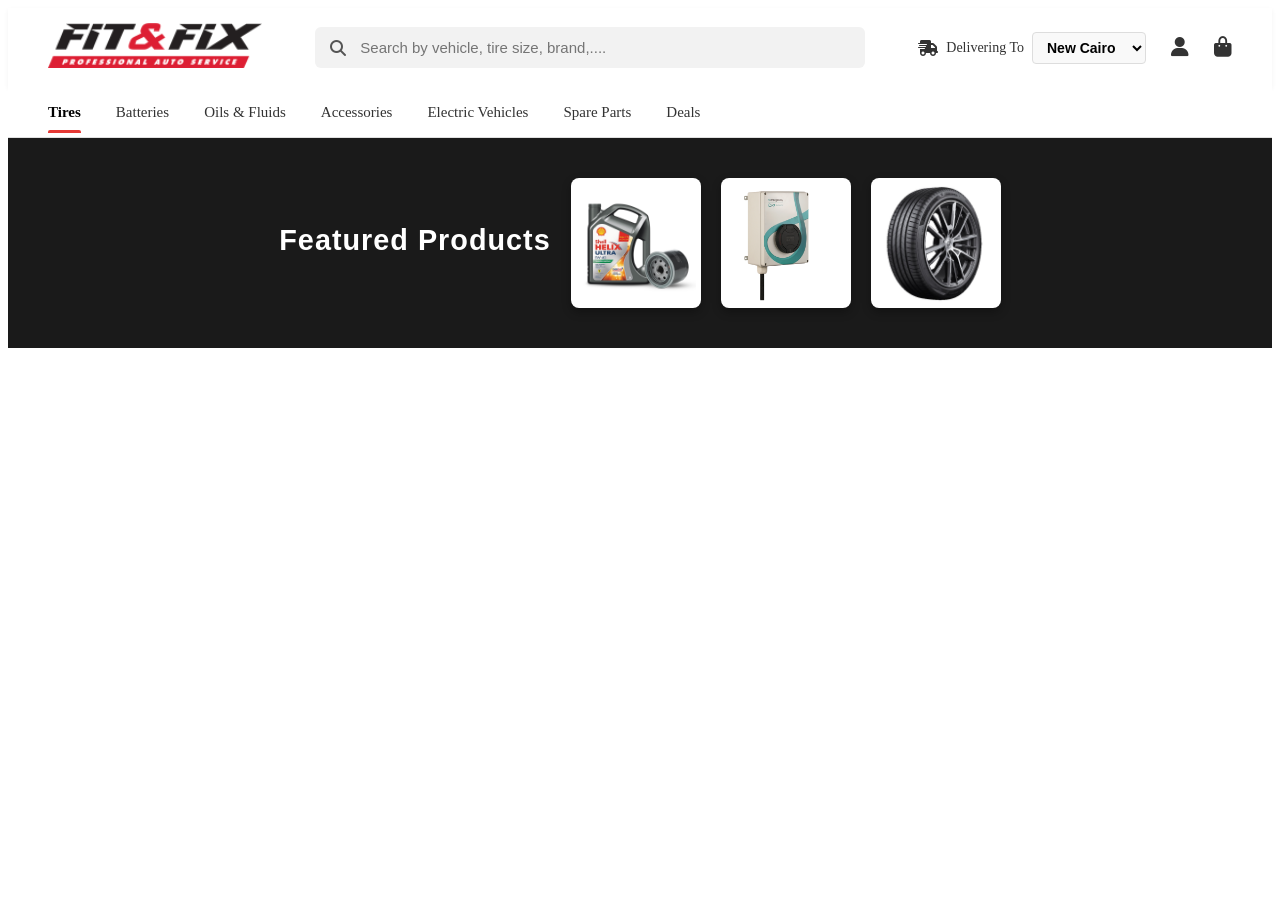
<file: index.html>
<!DOCTYPE html>
<html lang="en">

<head>
    <meta charset="UTF-8">
    <meta name="viewport" content="width=device-width, initial-scale=1.0">
    <title>Fit and fix</title>
    <link rel="stylesheet" href="simple css.css">
    <link rel="stylesheet" href="https://cdnjs.cloudflare.com/ajax/libs/font-awesome/6.4.0/css/all.min.css">
    <link rel="icon" type="image/png" href="download.png">
</head>

<body>



    <nav class="navbar">
        <div class="nav-logo">
            <img src="pixels.png" alt="Fit and fix">
        </div>


        <div class="search-container">
            <i class="fa-solid fa-magnifying-glass icon"></i>
            <input class="search" type="search" placeholder="Search by vehicle, tire size, brand,....">
        </div>


        <div class="nav-right">
            <!-- Delivery with Dropdown -->
            <div class="delivery-dropdown">
                <i class="fa-solid fa-truck-fast"></i>
                <span>Delivering To</span>
                <select class="city-select">
                    <option value="cairo">Cairo</option>
                    <option value="giza">Giza</option>
                    <option value="alexandria">Alexandria</option>
                    <option value="new-cairo" selected>New Cairo</option>
                </select>
            </div>


            <a href="Rigester icon.html" class="nav-icon">
                <i class="fa-solid fa-user"></i>
            </a>
            <a href="#" class="nav-icon">
                <i class="fa-solid fa-bag-shopping"></i>
            </a>
        </div>
    </nav>


    <section class="categories-section">
        <div class="categories-container">
            <a href="tires.html" target="_blank" class="category-item active">Tires</a>
            <a href="batteries.html" target="_blank" class="category-item">Batteries</a>
            <a href="oils-and-fluids.html" target="_blank" class="category-item">Oils & Fluids</a>
            <a href="accessories.html" target="_blank" class="category-item">Accessories</a>
            <a href="electric-vehicles.html" target="_blank" class="category-item">Electric Vehicles</a>
            <a href="spare-parts.html" target="_blank" class="category-item">Spare Parts</a>
            <a href="deals.html" target="_blank" class="category-item">Deals</a>
        </div>
    </section>
    <footer>
        <div>
            <h1>Featured Products</h1>
            <img src="55052_44151.jpg" alt="oil">
            <img src="45degrees_charger_1.png" alt="spare-parts">
            <img src="bridgestone_turanza_6_215-50r17_1_.jpg" alt="Tires">
        </div>
    </footer>


</body>

</html>
</file>
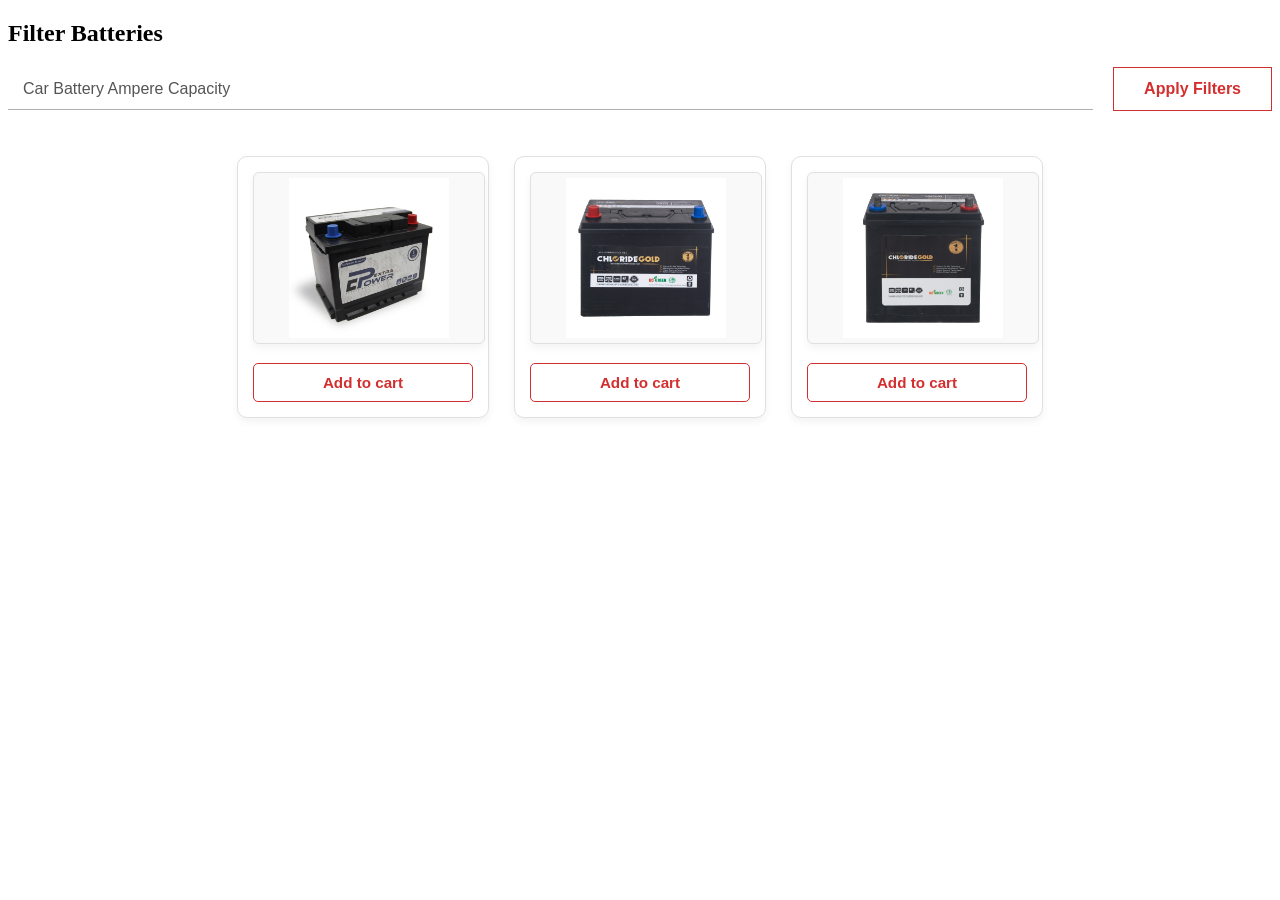
<file: batteries.html>
<!DOCTYPE html>
<html lang="en">
<head>
    <meta charset="UTF-8">
    <meta name="viewport" content="width=device-width, initial-scale=1.0">
    <link rel="stylesheet" href="batteries.css">
    <title>batteries</title>
    <link rel="icon" type="image/png" href="car-battery-solid-full.svg">
</head>
<body>

        <h2  class="filter-header">Filter Batteries</h2>
    
    <div class="filter-body">
        <div class="dropdown-wrapper">
            <select class="filter-select">
                <option value="" disabled selected>Car Battery Ampere Capacity</option>
                <option value="45">45A</option>
                <option value="55">55A</option>
                <option value="70">70A</option>
                <option value="90">90A</option>
            </select>
        </div>
        
        <button class="apply-btn">Apply Filters</button>
    </div>



<div class="batteries-container">
    <div class="product-card">
        <img src="chloride_extra_power_car_battery_1262_ah_r_-_td70l_1__1.jpg" alt="Chloride Car Battery">
        <button class="cart-btn">Add to cart</button>
    </div>

    <div class="product-card">
        <img src="fit_fix_chloride_gold_ns70_65_ah_1_.jpg" alt="Chloride Gold NS70">
        <button class="cart-btn">Add to cart</button>
    </div>

    <div class="product-card">
        <img src="fit_fix_chloride_gold_car_battery_ns40zl_36_ah_1_.jpg" alt="Chloride Gold NS40ZL">
        <button class="cart-btn">Add to cart</button>
    </div>
</div>


    </div>
</body>
</html>
</file>
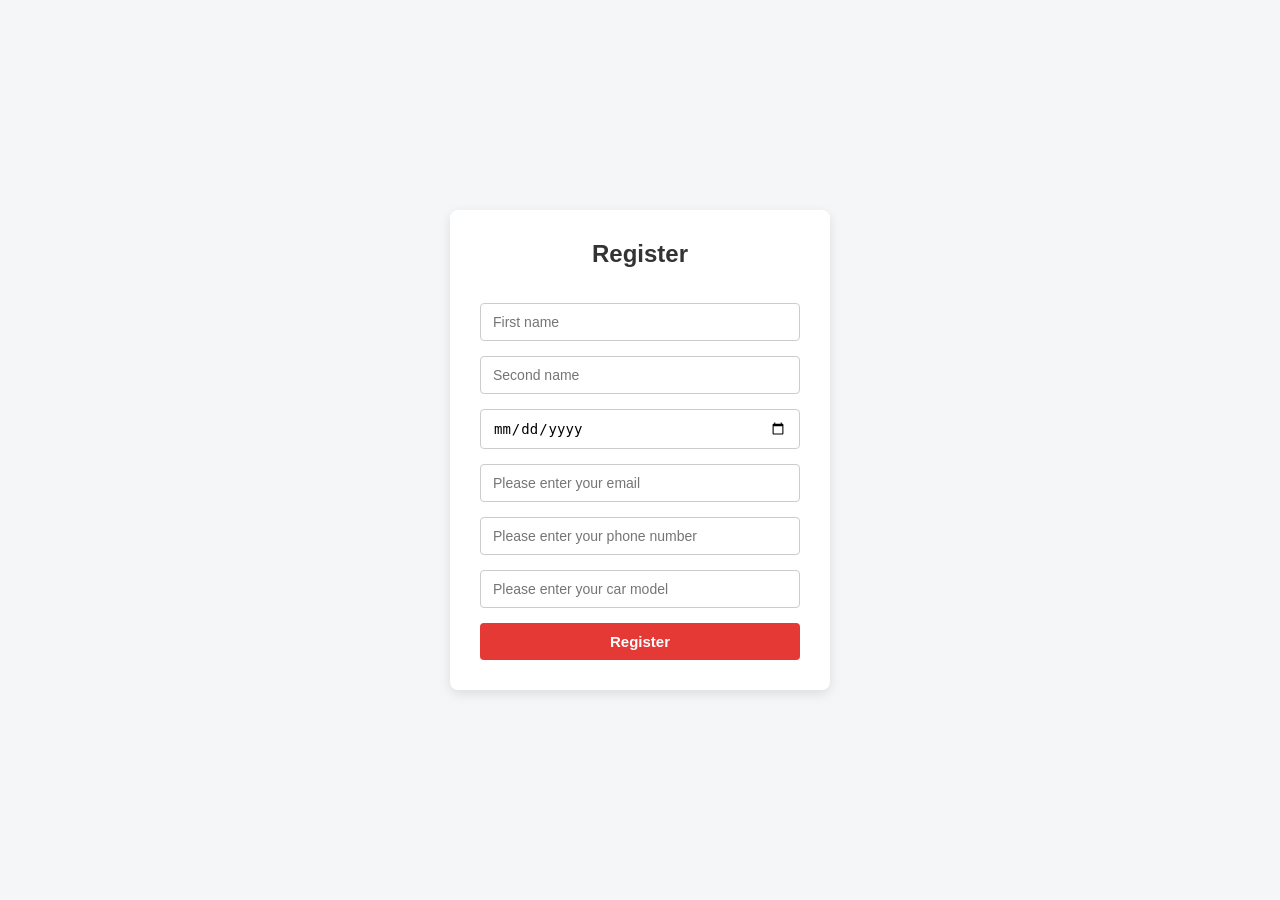
<file: Rigester icon.html>
<!DOCTYPE html>
<html lang="en">
<head>
    <meta charset="UTF-8">
    <meta name="viewport" content="width=device-width, initial-scale=1.0">
    <title>Registration</title>
    <link rel="stylesheet" href="Rigester.css">
</head>
<body>

   <form action="thankyou.html">

     <div class="form-container">
        <h2>Register</h2>
        
        <input placeholder="First name" type="text" maxlength="15" minlength="2" required>
        <input placeholder="Second name" type="text" maxlength="15" minlength="2" required>
        <input type="date" required>
        <input placeholder="Please enter your email" type="email" maxlength="30" minlength="5" required>
        <input placeholder="Please enter your phone number" type="tel" maxlength="15" minlength="10" required>
        <input placeholder="Please enter your car model" type="text" maxlength="12" minlength="3" required>
        
        <button type="submit">
            <a href="thankyou.html">Register</a>
        </button>
    </div>
   </form>

</body>
</html>
</file>
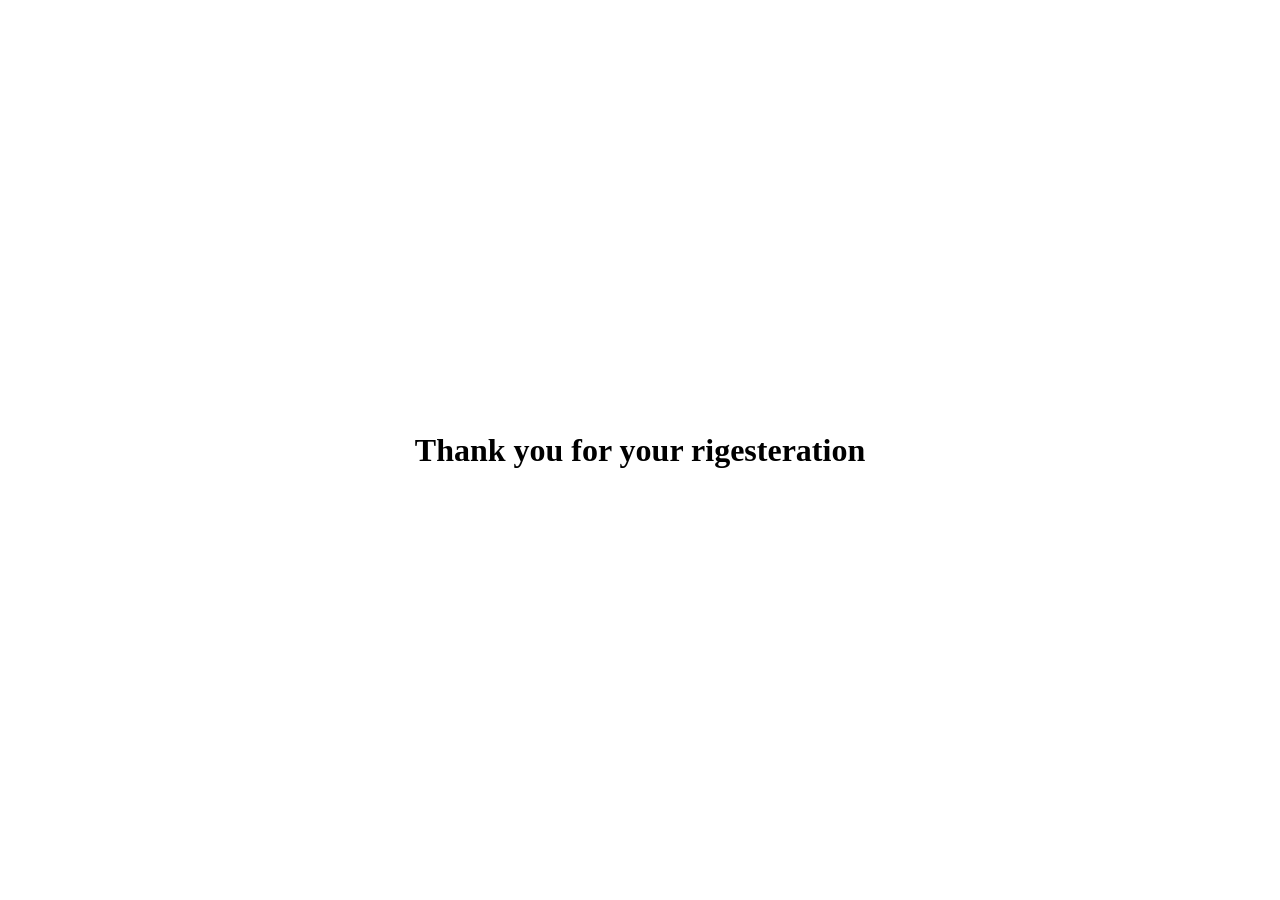
<file: thankyou.html>
<!DOCTYPE html>
<html lang="en">
<head>
    <meta charset="UTF-8">
    <title>Thank You</title>
    <link rel="stylesheet" href="thank.css">
</head>
<body>
    <h1>Thank you for your rigesteration</h1>
</body>
</html>
</file>
<file: simple css.css>
/* Container to control layout and relative positioning */
.search-container {
    position: relative;
    width: 100%;
    max-width: 500px; /* Adjust width as needed */
}

/* Style the search input and add left padding so text doesn't overlap the icon */
.search-container .search {
    width: 100%;
    padding: 12px 12px 12px 45px; /* 45px on the left leaves room for the icon */
    box-sizing: border-box;
    font-size: 16px;
    border: 1px solid #ccc;
    border-radius: 8px;
    outline: none;
}

/* Position the icon perfectly inside the left side of the input */
.search-container .icon {
    position: absolute;
    top: 50%;
    left: 15px;
    transform: translateY(-50%); /* Centers the icon vertically */
    color: #888;
    font-size: 16px;
}
/* Main Navbar Layout */
.navbar {
    display: flex;
    align-items: center;
    justify-content: space-between; /* Pushes Logo to left, Search to middle, Nav-right to right */
    padding: 15px 40px;
    background-color: #ffffff;
    box-shadow: 0 2px 5px rgba(0,0,0,0.05);
}

/* Logo */
.nav-logo img {
    height: 45px;
}

/* Search Bar (Middle) */
.search-container {
    position: relative;
    flex: 1;
    max-width: 550px;
    margin: 0 30px;
}

.search-container .search {
    width: 100%;
    padding: 12px 15px 12px 45px;
    background-color: #f2f2f2;
    border: none;
    border-radius: 6px;
    font-size: 15px;
    outline: none;
}

.search-container .icon {
    position: absolute;
    top: 50%;
    left: 15px;
    transform: translateY(-50%);
    color: #555;
    font-size: 16px;
}

/* Right Side Section */
.nav-right {
    display: flex;
    align-items: center;
    gap: 25px;
}

/* Delivery & City Dropdown styling */
.delivery-dropdown {
    display: flex;
    align-items: center;
    gap: 8px;
    font-size: 14px;
    color: #333;
}

.delivery-dropdown i {
    font-size: 16px;
}

/* Style the city dropdown menu */
.city-select {
    padding: 6px 10px;
    font-size: 14px;
    font-weight: bold;
    border: 1px solid #ddd;
    border-radius: 4px;
    background-color: #f9f9f9;
    cursor: pointer;
    outline: none;
}

/* Icons on the far right */
.nav-icon {
    font-size: 20px;
    color: #333;
    text-decoration: none;
}
/* Section Wrapper */
.categories-section {
    background-color: #ffffff;
    border-bottom: 1px solid #e0e0e0;
    padding: 0 40px;
}

/* Flexbox container to align items horizontally in a row */
.categories-container {
    display: flex;
    align-items: center;
    gap: 35px; /* Space between each category */
    max-width: 1200px;
    height: 50px;
}

/* Individual Category Links */
.category-item {
    position: relative;
    text-decoration: none;
    color: #333333;
    font-size: 15px;
    font-weight: 500;
    padding: 12px 0;
    transition: color 0.2s ease;
}

/* Hover effect */
.category-item:hover {
    color: #d32f2f; /* Red color on hover */
}

/* Active or Selected Link Styling (like 'Tires' in the photo) */
.category-item.active {
    color: #000000;
    font-weight: 600;
}

/* The red indicator line underneath the active item */
.category-item.active::after {
    content: '';
    position: absolute;
    bottom: 0;
    left: 0;
    width: 100%;
    height: 3px;
    background-color: #e53935; /* Fit & Fix Red */
    border-radius: 2px 2px 0 0;
}
footer {
    background-color: #1a1a1a; /* لون خلفية داكن ومناسب لأسفل الصفحة */
    color: #ffffff;            /* لون النص */
    padding: 40px 20px;       /* مسافة داخلية من الأعلى والأسفل والجوانب */
    text-align: center;       /* محاذاة النص في المنتصف */
}

footer h1 {
    font-size: 1.8rem;
    margin-bottom: 25px;
    font-family: Arial, sans-serif;
    letter-spacing: 1px;
}

/* لتنسيق الحاوية التي تضم الصور */
footer div {
    display: flex;
    justify-content: center; /* توسيط الصور أفقيًا */
    align-items: center;     /* محاذاة الصور رأسيًا */
    gap: 20px;               /* مسافة متساوية بين الصور */
    flex-wrap: wrap;         /* السماح للصور بالانتقال للسطر التالي في الشاشات الصغيرة */
}

/* لتنسيق الصور وتوحيد أحجامها */
footer img {
    width: 120px;            /* عرض ثابت لكل صورة */
    height: 120px;           /* ارتفاع ثابت */
    object-fit: cover;       /* الحفاظ على أبعاد الصورة دون تشويهها */
    border-radius: 8px;      /* حواف دائرية خفيفة */
    background-color: #fff;  /* خلفية بيضاء للصور إذا كانت شفافة */
    padding: 5px;
    box-shadow: 0 4px 10px rgba(0, 0, 0, 0.3); /* ظل خفيف لإبراز المنتجات */
    transition: transform 0.3s ease, box-shadow 0.3s ease; /* حركة سلسة عند التمرير */
}

/* تأثير عند تمرير الماوس على الصور (Hover) */
footer img:hover {
    transform: translateY(-5px) scale(1.05); /* تكبير ورفع الصورة قليلاً */
    box-shadow: 0 6px 15px rgba(0, 0, 0, 0.5);
}
</file>
<file: batteries.css>
/* الحاوية الرئيسية للفلتر */
.filter-container {
    background-color: #f9f9f9;
    border: 1px solid #e0e0e0;
    padding: 25px 30px;
    font-family: Arial, sans-serif;
    max-width: 900px;
    margin: 20px auto;
}

/* رأس الفلتر (العنوان و Clear all) */
.filter-header {
    display: flex;
    justify-content: space-between;
    align-items: center;
    margin-bottom: 20px;
}

.filter-header h2 {
    font-size: 1.25rem;
    font-weight: bold;
    color: #000;
    margin: 0;
}

.clear-all {
    color: #d32f2f;
    text-decoration: underline;
    font-size: 0.95rem;
    font-weight: bold;
}

.clear-all:hover {
    color: #b71c1c;
}

/* جسم الفلتر (القائمة المنسدلة وزر التطبيق) */
.filter-body {
    display: flex;
    gap: 20px;
    align-items: center;
    margin-bottom: 15px;
}

/* تصميم قائمة الاختيار */
.dropdown-wrapper {
    position: relative;
    flex-grow: 1;
}

.filter-select {
    width: 100%;
    padding: 12px 15px;
    background-color: transparent;
    border: none;
    border-bottom: 1px solid #b0b0b0;
    font-size: 1rem;
    color: #555;
    appearance: none; /* إخفاء السهم الافتراضي للمتصفح */
    outline: none;
    cursor: pointer;
}

.filter-select:focus {
    border-bottom-color: #d32f2f;
}

.dropdown-arrow {
    position: absolute;
    right: 10px;
    top: 50%;
    transform: translateY(-50%);
    color: #333;
    pointer-events: none;
    font-size: 0.8rem;
}

/* زر تطبيق الفلاتر */
.apply-btn {
    background-color: #fff;
    color: #d32f2f;
    border: 1px solid #d32f2f;
    padding: 12px 30px;
    font-size: 1rem;
    font-weight: bold;
    cursor: pointer;
    transition: all 0.3s ease;
    white-space: nowrap;
}

.apply-btn:hover {
    background-color: #d32f2f;
    color: #fff;
}

/* الفوتر السفلي (رابط المساعدة) */
.filter-footer {
    margin-top: 10px;
}

.help-link {
    color: #d32f2f;
    text-decoration: underline;
    font-size: 0.9rem;
    display: inline-flex;
    align-items: center;
    gap: 5px;
}

.info-icon {
    font-size: 1rem;
}
/* الحاوية التي تضم صور البطاريات */
.batteries-container {
    display: flex;
    justify-content: center; /* توسيط الصور أفقيًا */
    align-items: center;     /* محاذاة الصور رأسيًا */
    gap: 25px;               /* مسافة مريحة بين الصور */
    flex-wrap: wrap;         /* السماح للصور بالانتقال للسطر التالي في الشاشات الصغيرة */
    padding: 30px;
    background-color: #fff;  /* خلفية نظيفة */
}

/* تنسيق صور المنتجات وتوحيد الأبعاد */
.batteries-container img {
    width: 180px;            /* عرض ثابت ومناسب لصور البطاريات */
    height: 180px;           /* ارتفاع ثابت لضمان التناسق */
    object-fit: contain;     /* عرض الصورة كاملة دون قص أجزاء منها (مهم جداً لصور المنتجات) */
    background-color: #f9f9f9; /* خلفية خفيفة خلف الصورة إذا كانت الشفافية عالية */
    border: 1px solid #e0e0e0; /* إطار خفيف وراقي حول الصورة */
    border-radius: 8px;      /* حواف دائرية ناعمة */
    padding: 10px;           /* مسافة داخلية لكي لا يلتصق المنتج بالإطار */
    box-shadow: 0 4px 8px rgba(0, 0, 0, 0.05); /* ظل خفيف جداً ونظيف */
    transition: transform 0.3s ease, box-shadow 0.3s ease; /* حركة سلسة */
}

/* تأثير عند تمرير الماوس فوق الصورة (Hover) */
.batteries-container img:hover {
    transform: translateY(-5px); /* رفع الصورة للأعلى قليلاً */
    box-shadow: 0 8px 16px rgba(0, 0, 0, 0.12); /* تفعيل ظل أعمق لإبراز المنتج */
    border-color: #d32f2f;   /* تغيير لون الإطار عند التمرير (اختياري، يتماشى مع لون أزرار الفلتر) */
}
/* الحاوية الكبيرة التي تجمع المنتجات بجانب بعضها */
.batteries-container {
    display: flex;
    justify-content: center;
    align-items: center;
    gap: 25px;
    flex-wrap: wrap;
    padding: 30px;
}

/* بطاقة كل منتج (تضم الصورة والزر فوق بعضهما) */
.product-card {
    background-color: #fff;
    border: 1px solid #e0e0e0;
    border-radius: 10px;
    padding: 15px;
    text-align: center;
    width: 220px;
    box-shadow: 0 4px 8px rgba(0, 0, 0, 0.05);
    transition: transform 0.3s ease, box-shadow 0.3s ease;
}

.product-card:hover {
    transform: translateY(-5px);
    box-shadow: 0 8px 16px rgba(0, 0, 0, 0.1);
    border-color: #d32f2f;
}

/* تنسيق الصورة داخل البطاقة */
.product-card img {
    width: 100%;
    height: 160px;
    object-fit: contain;
    margin-bottom: 15px;
    background-color: #f9f9f9;
    padding: 5px;
    border-radius: 6px;
}

/* تنسيق زر Add to cart */
.cart-btn {
    width: 100%;
    background-color: #fff;
    color: #d32f2f;
    border: 1px solid #d32f2f;
    padding: 10px 0;
    font-size: 0.95rem;
    font-weight: bold;
    border-radius: 5px;
    cursor: pointer;
    transition: all 0.3s ease;
}

.cart-btn:hover {
    background-color: #d32f2f;
    color: #fff;
}
</file>
<file: Rigester.css>
/* Center everything on the page */
body {
    height: 100vh;
    margin: 0;
    display: flex;
    justify-content: center;
    align-items: center;
    background-color: #f4f6f8;
    font-family: Arial, sans-serif;
}

/* Form container box */
.form-container {
    background-color: #ffffff;
    padding: 30px;
    border-radius: 8px;
    box-shadow: 0 4px 12px rgba(0, 0, 0, 0.1);
    display: flex;
    flex-direction: column;
    gap: 15px; /* Adds space between each input */
    width: 320px;
}

.form-container h2 {
    margin-top: 0;
    text-align: center;
    color: #333;
}

/* Style the inputs */
.form-container input {
    width: 100%;
    padding: 10px 12px;
    box-sizing: border-box;
    border: 1px solid #ccc;
    border-radius: 4px;
    font-size: 14px;
    outline: none;
}

.form-container input:focus {
    border-color: #e53935;
}

/* Style the button and link */
.form-container button {
    background-color: #e53935;
    border: none;
    border-radius: 4px;
    padding: 10px;
    cursor: pointer;
    width: 100%;
}

.form-container button a {
    color: #ffffff;
    text-decoration: none;
    font-weight: bold;
    font-size: 15px;
    display: block;
}

.form-container button:hover {
    background-color: #c62828;
}
</file>
<file: thank.css>
/* Make the body take up the full height of the browser screen */
body {
    height: 100vh;
    margin: 0;
    display: flex;
    justify-content: center; /* Centers horizontally */
    align-items: center;     /* Centers vertically */
    text-align: center;      /* Centers the text lines themselves */
}
</file>
